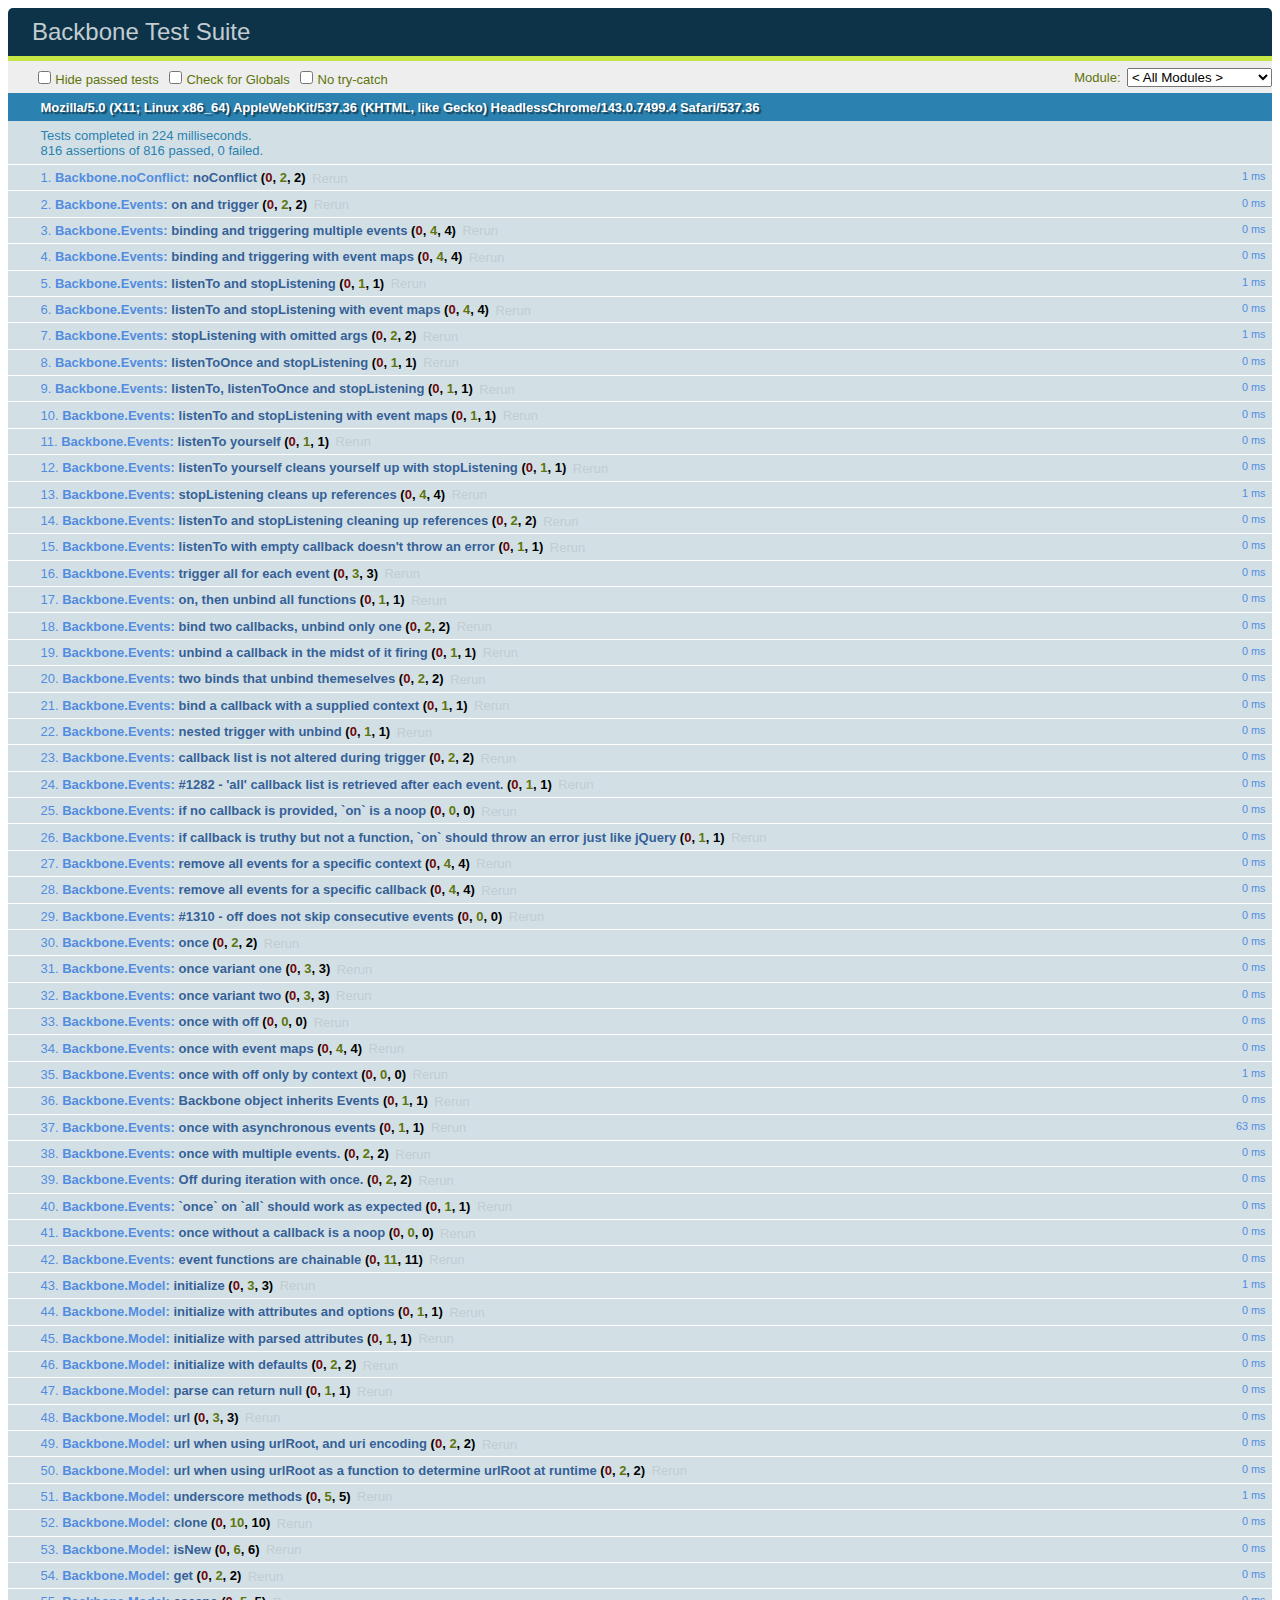
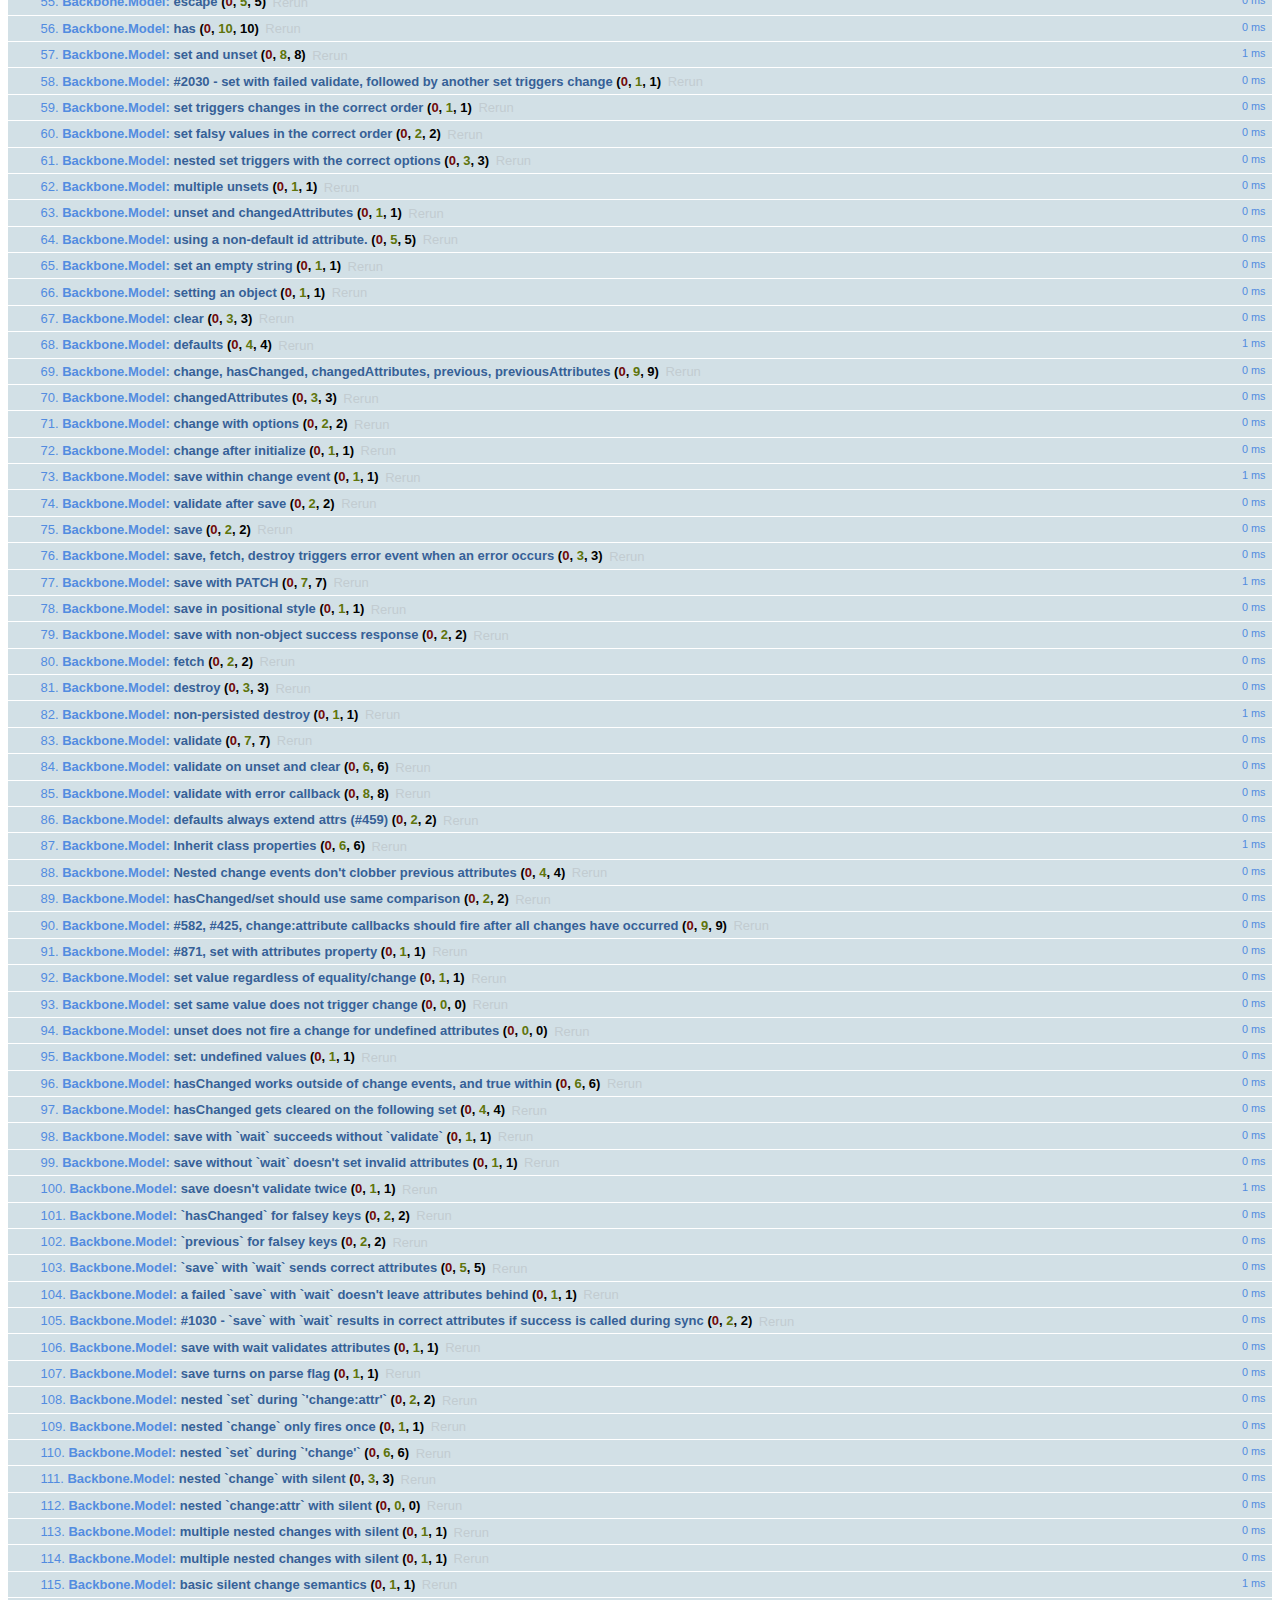
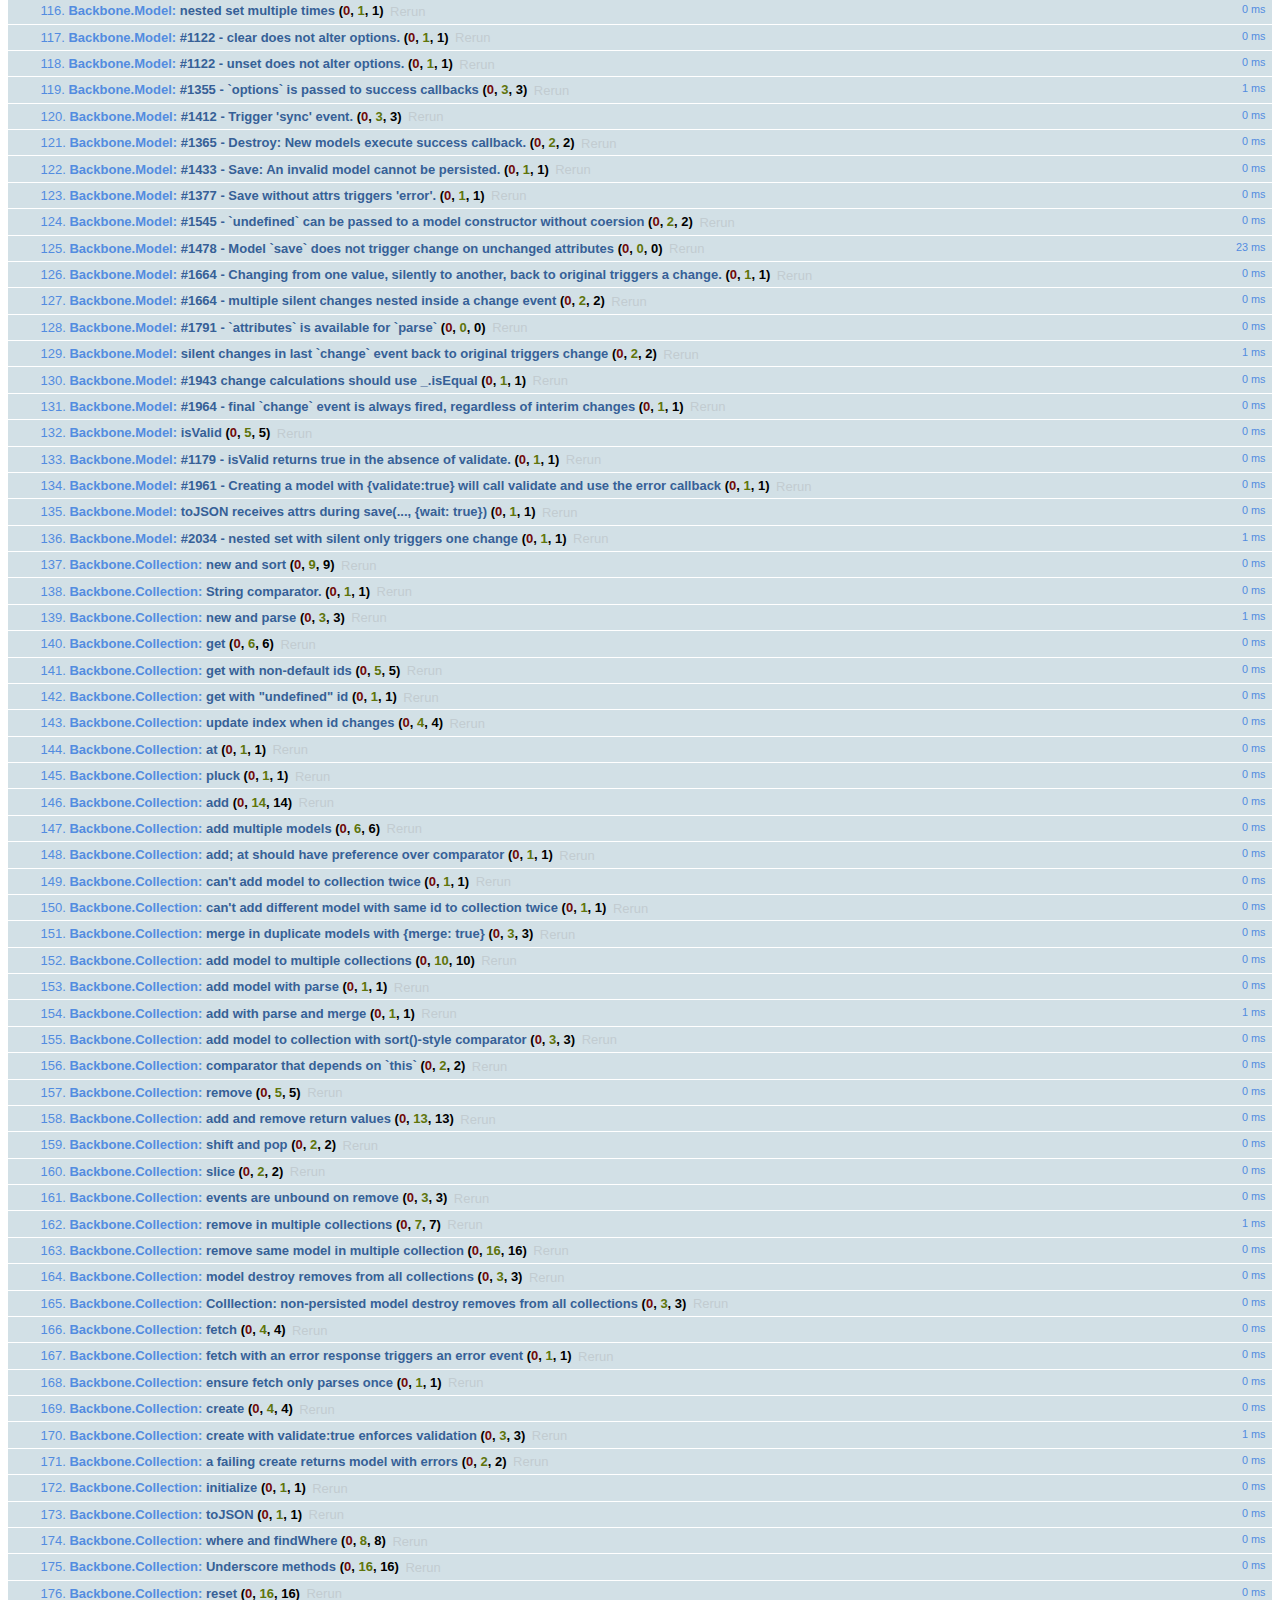
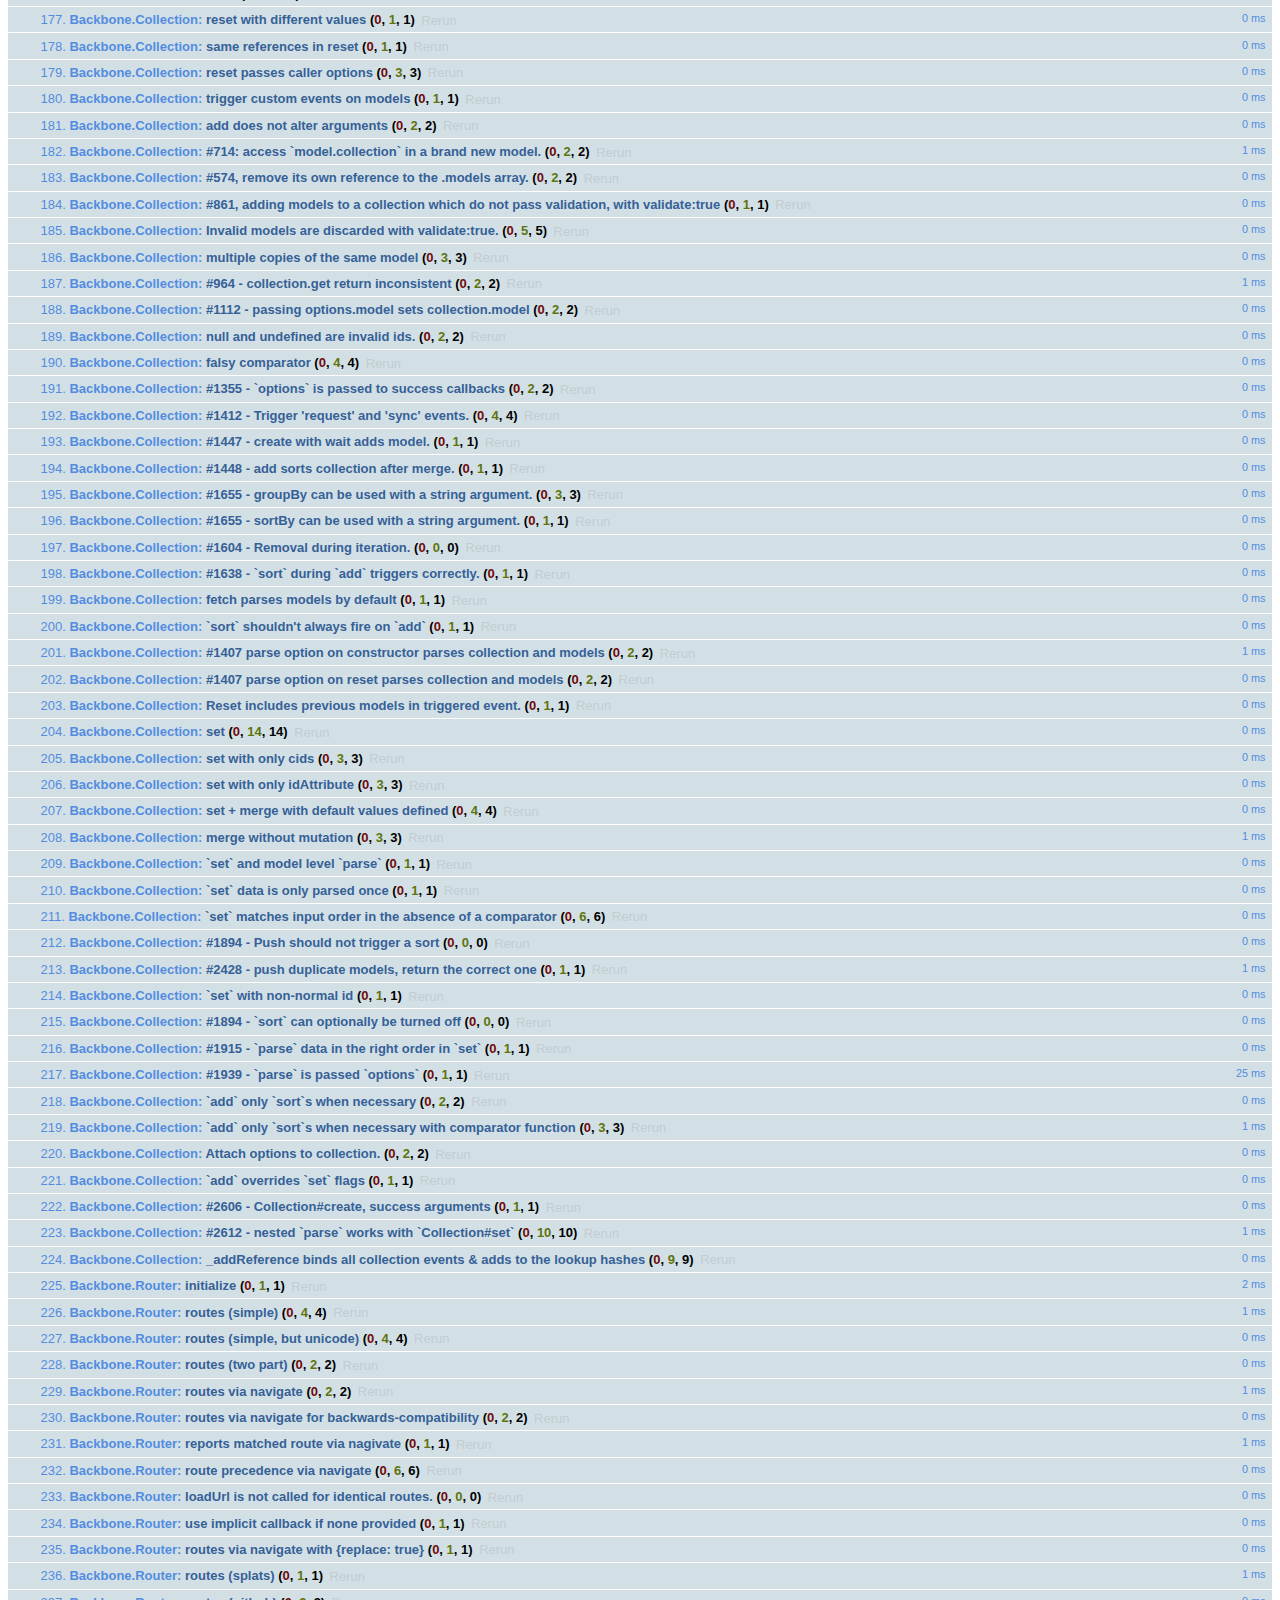
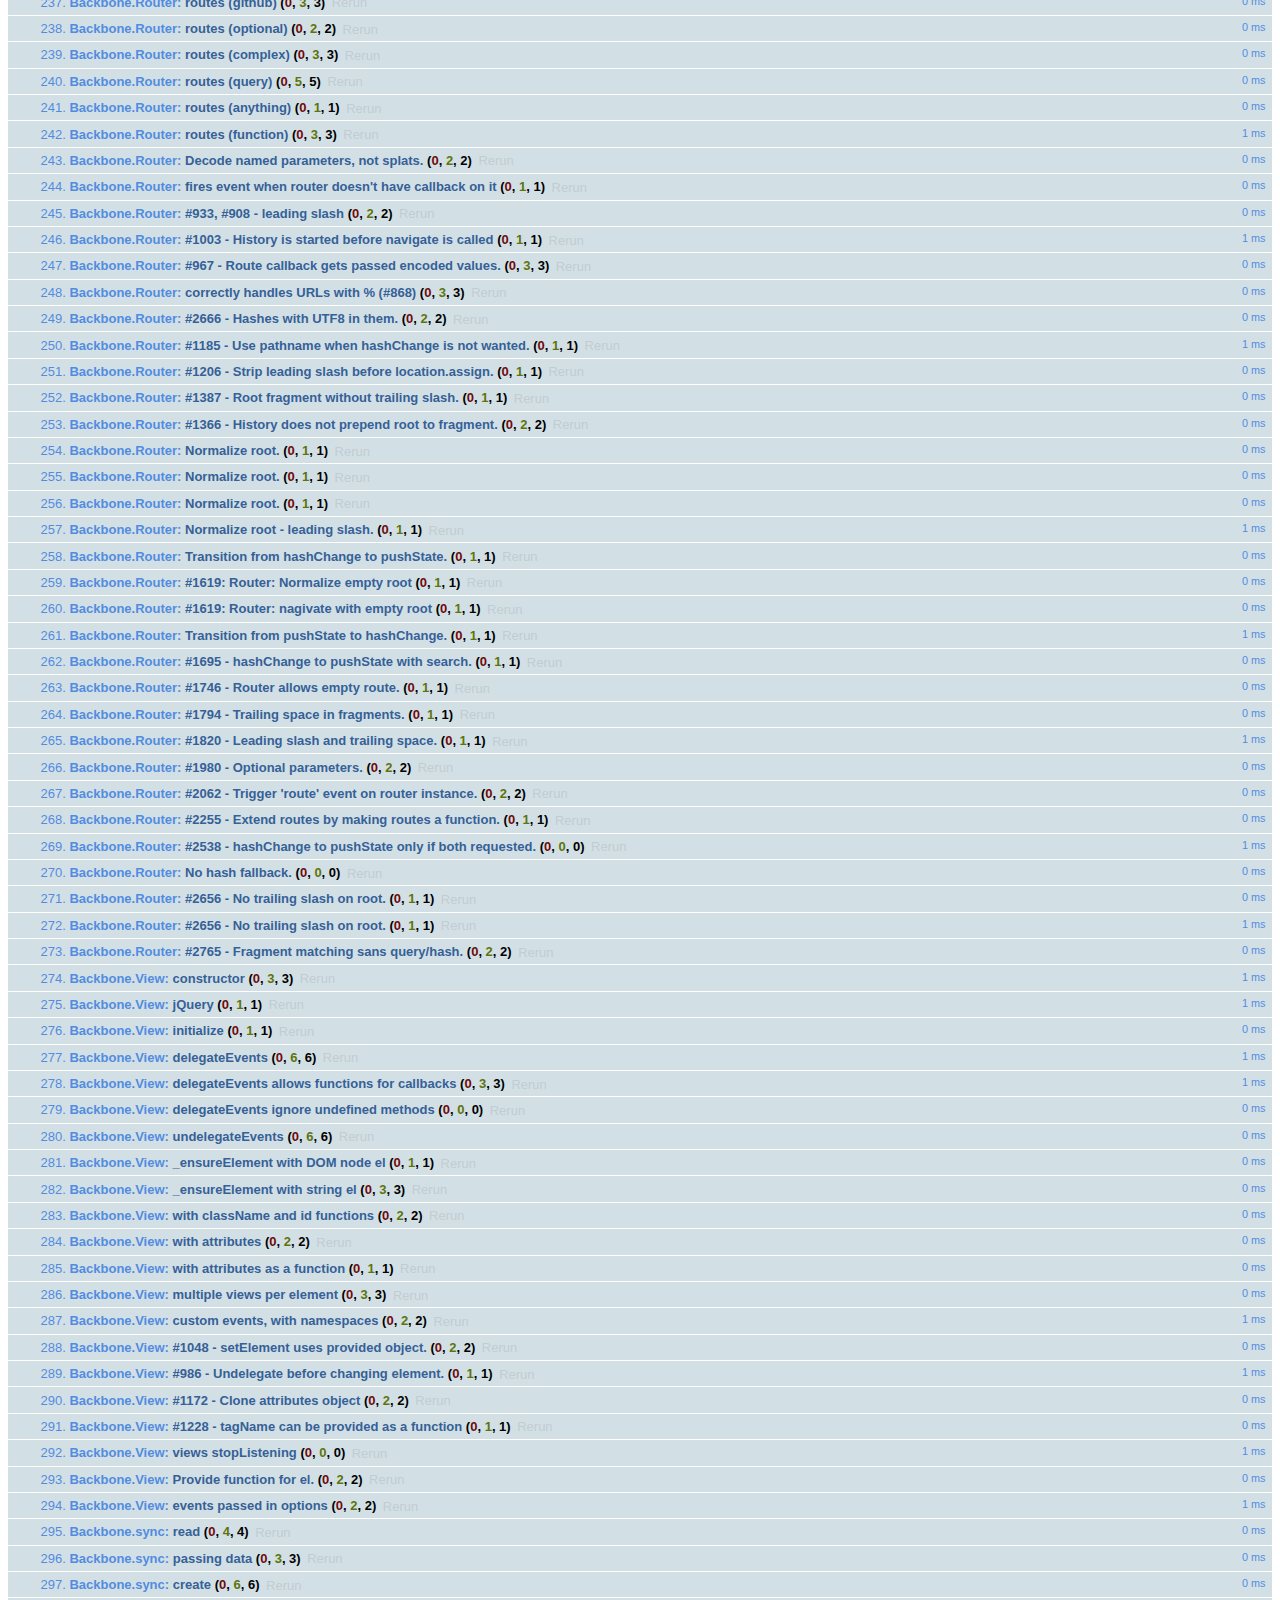
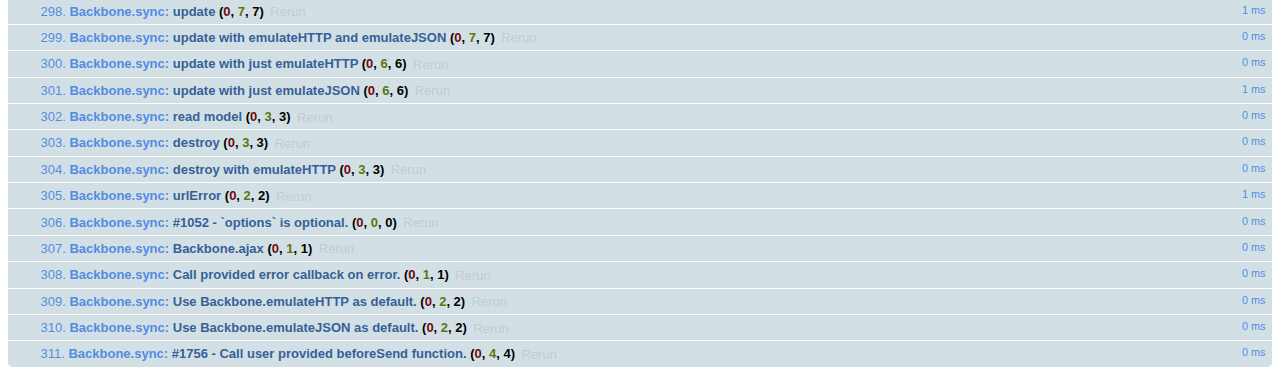
<file: backbone listener/test/index.html>
<!doctype html>
<html>
<head>
  <meta charset='utf8'>
  <title>Backbone Test Suite</title>
  <link rel="stylesheet" href="vendor/qunit.css" type="text/css" media="screen">
  <link rel="icon" href="../docs/images/favicon.ico">
</head>
<body>
  <div id="qunit"></div>
  <div id="qunit-fixture">
    <div id='testElement'>
      <h1>Test</h1>
    </div>
  </div>
  <script src="vendor/json2.js"></script>
  <script src="vendor/jquery.js"></script>
  <script src="vendor/qunit.js"></script>
  <script src="vendor/underscore.js"></script>
  <script src="../backbone.js"></script>
  <script src="environment.js"></script>
  <script src="noconflict.js"></script>
  <script src="events.js"></script>
  <script src="model.js"></script>
  <script src="collection.js"></script>
  <script src="router.js"></script>
  <script src="view.js"></script>
  <script src="sync.js"></script>
</body>
</html>
</file>
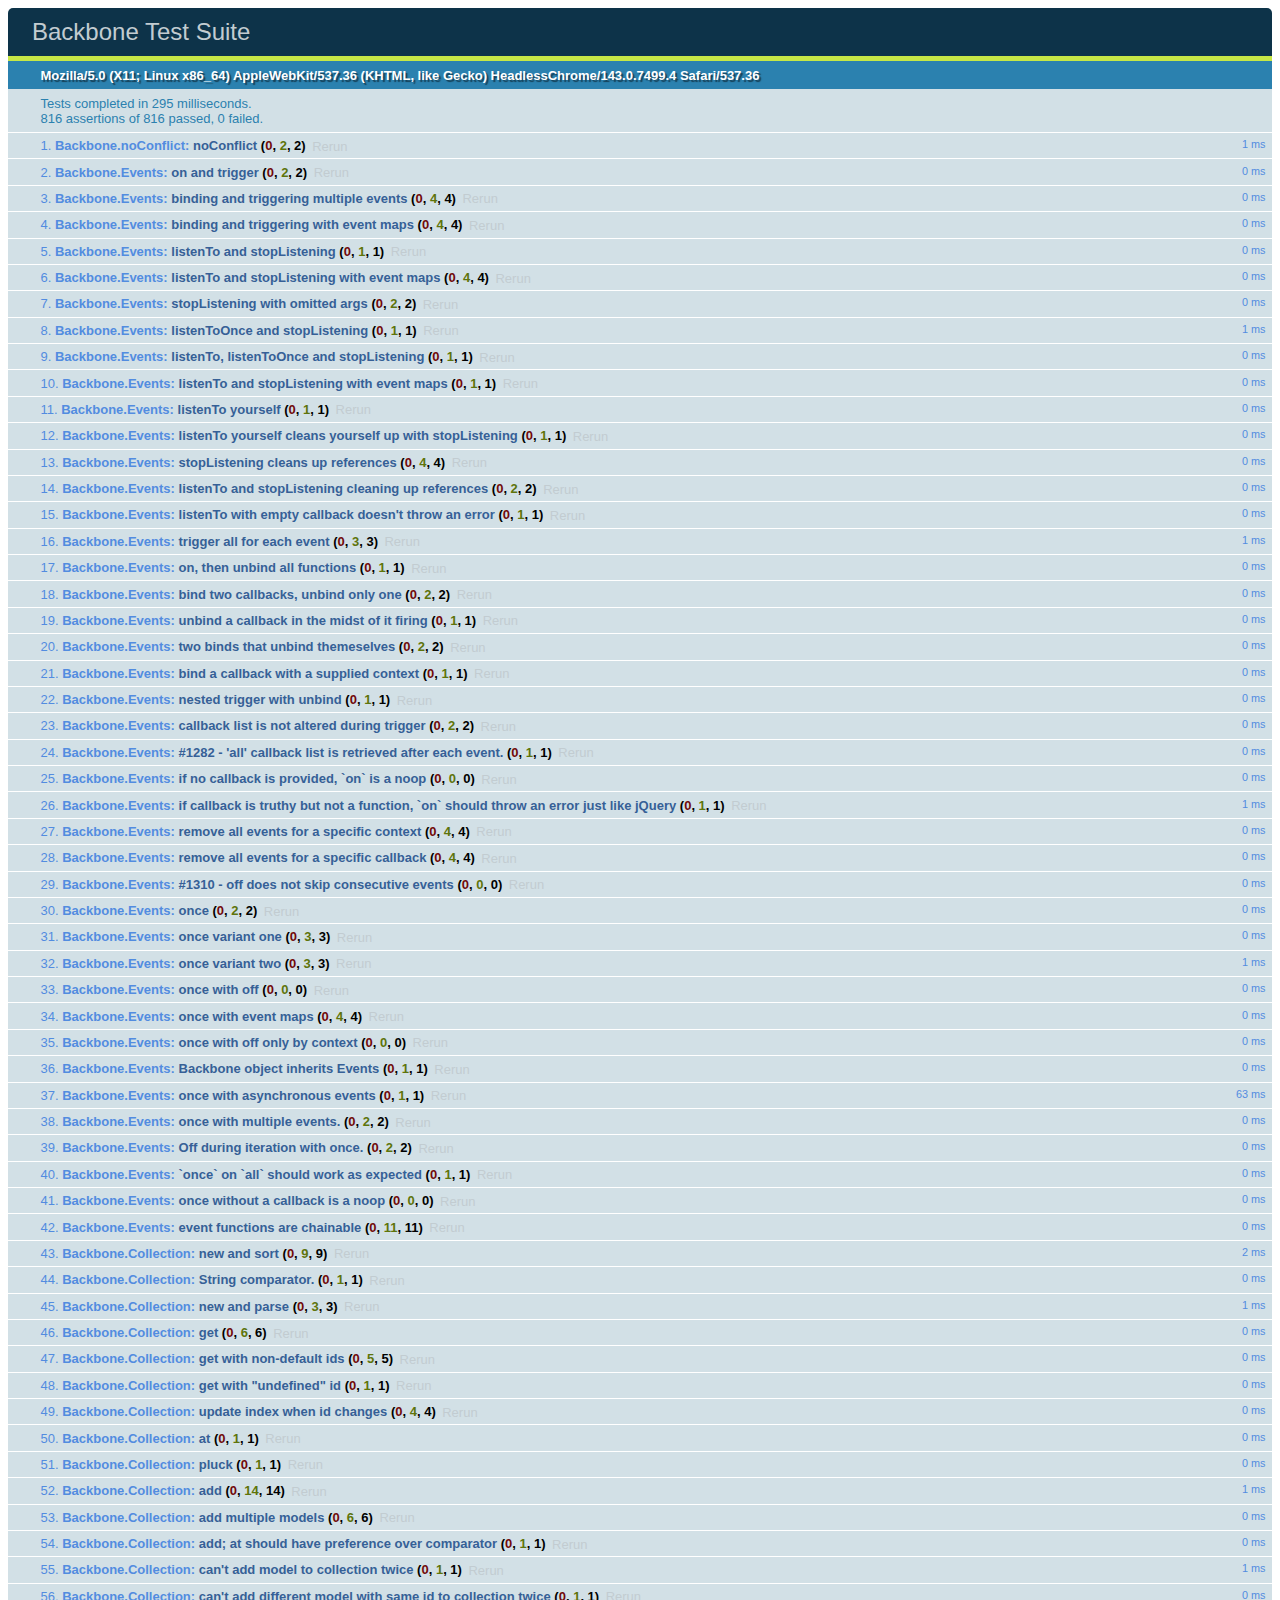
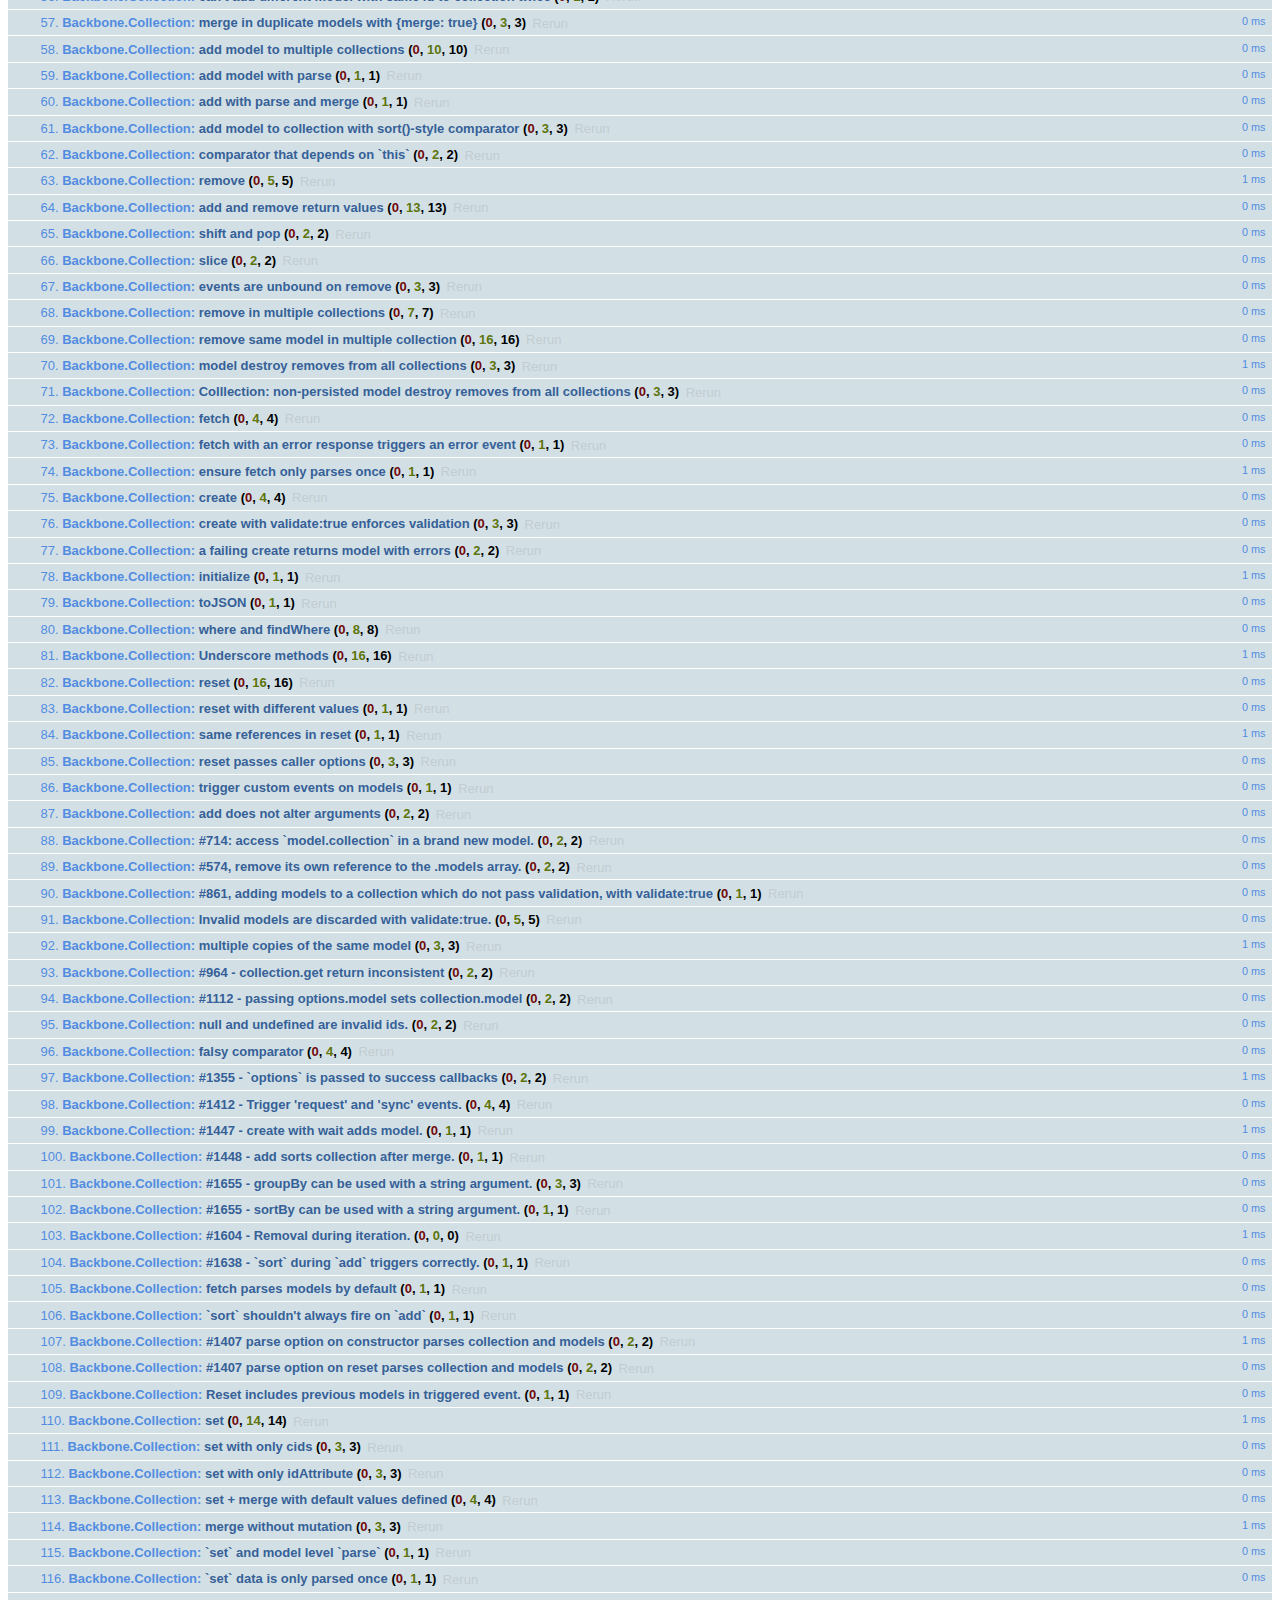
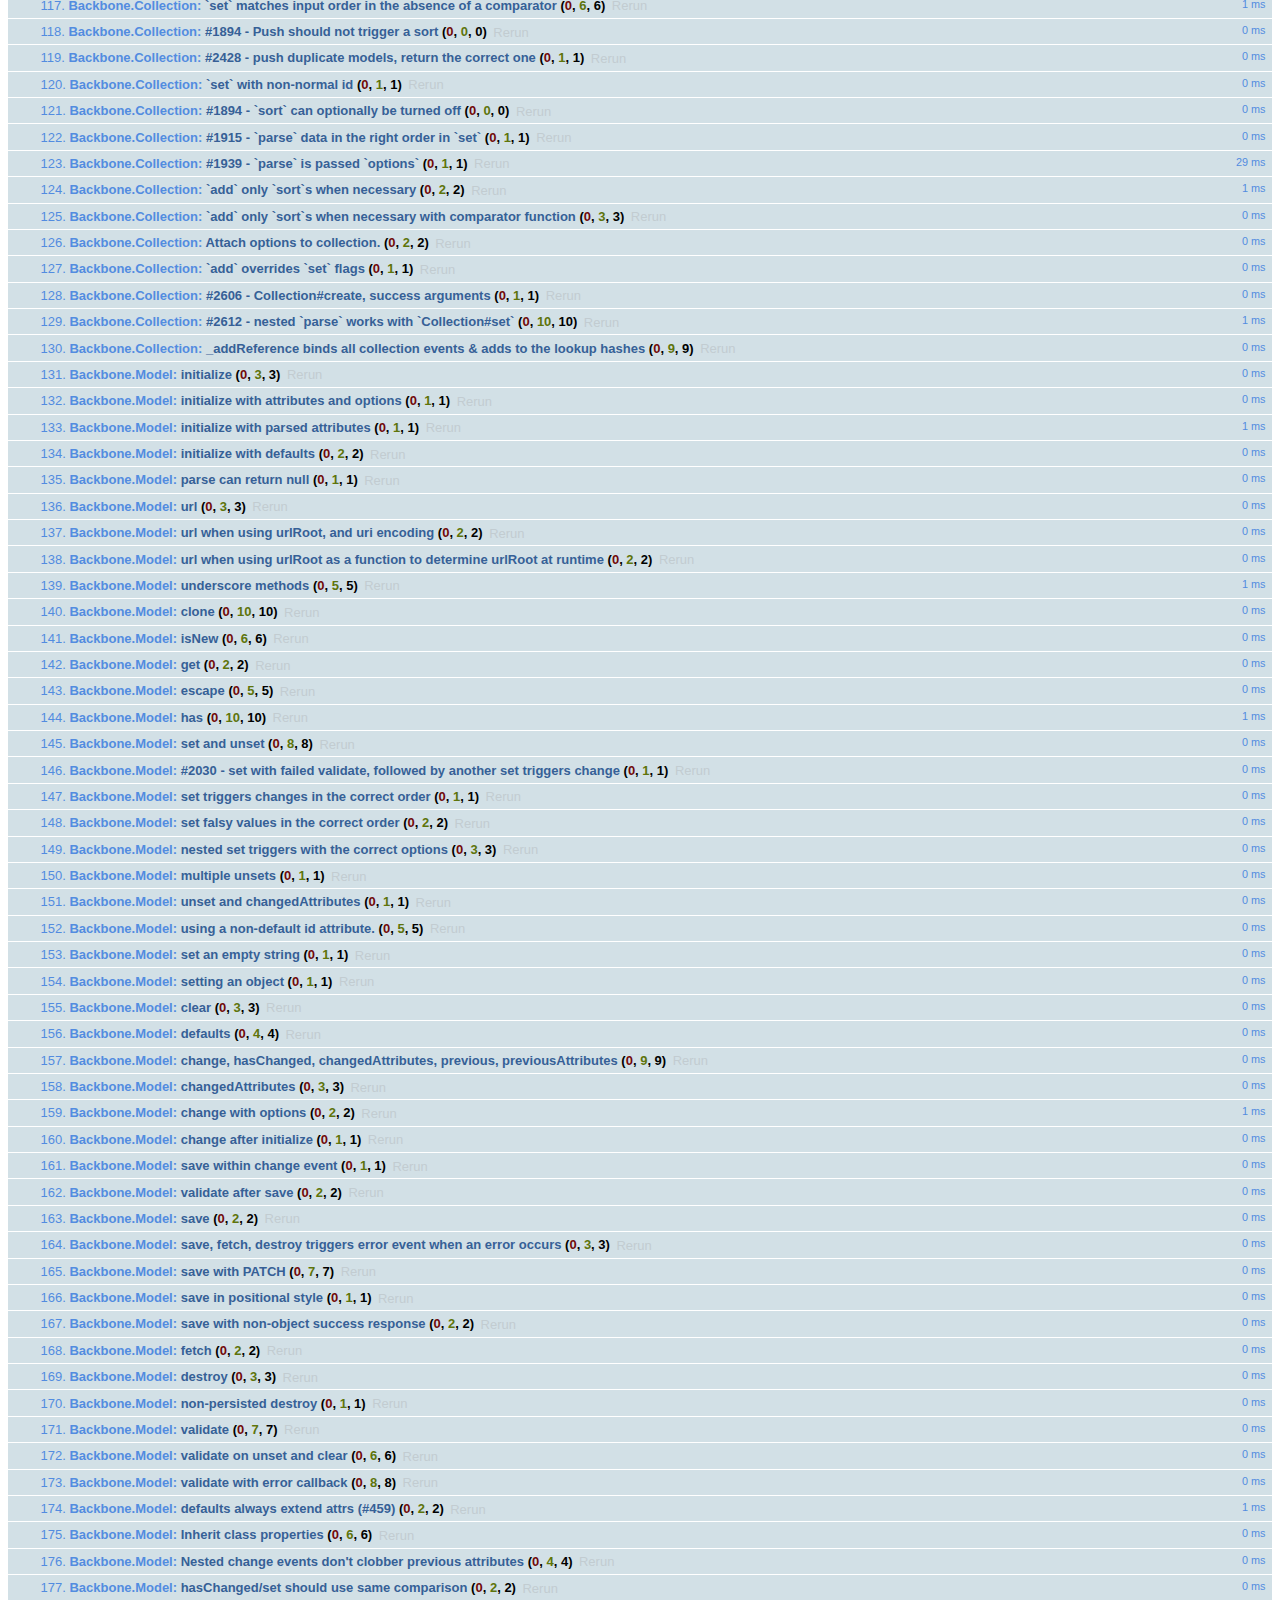
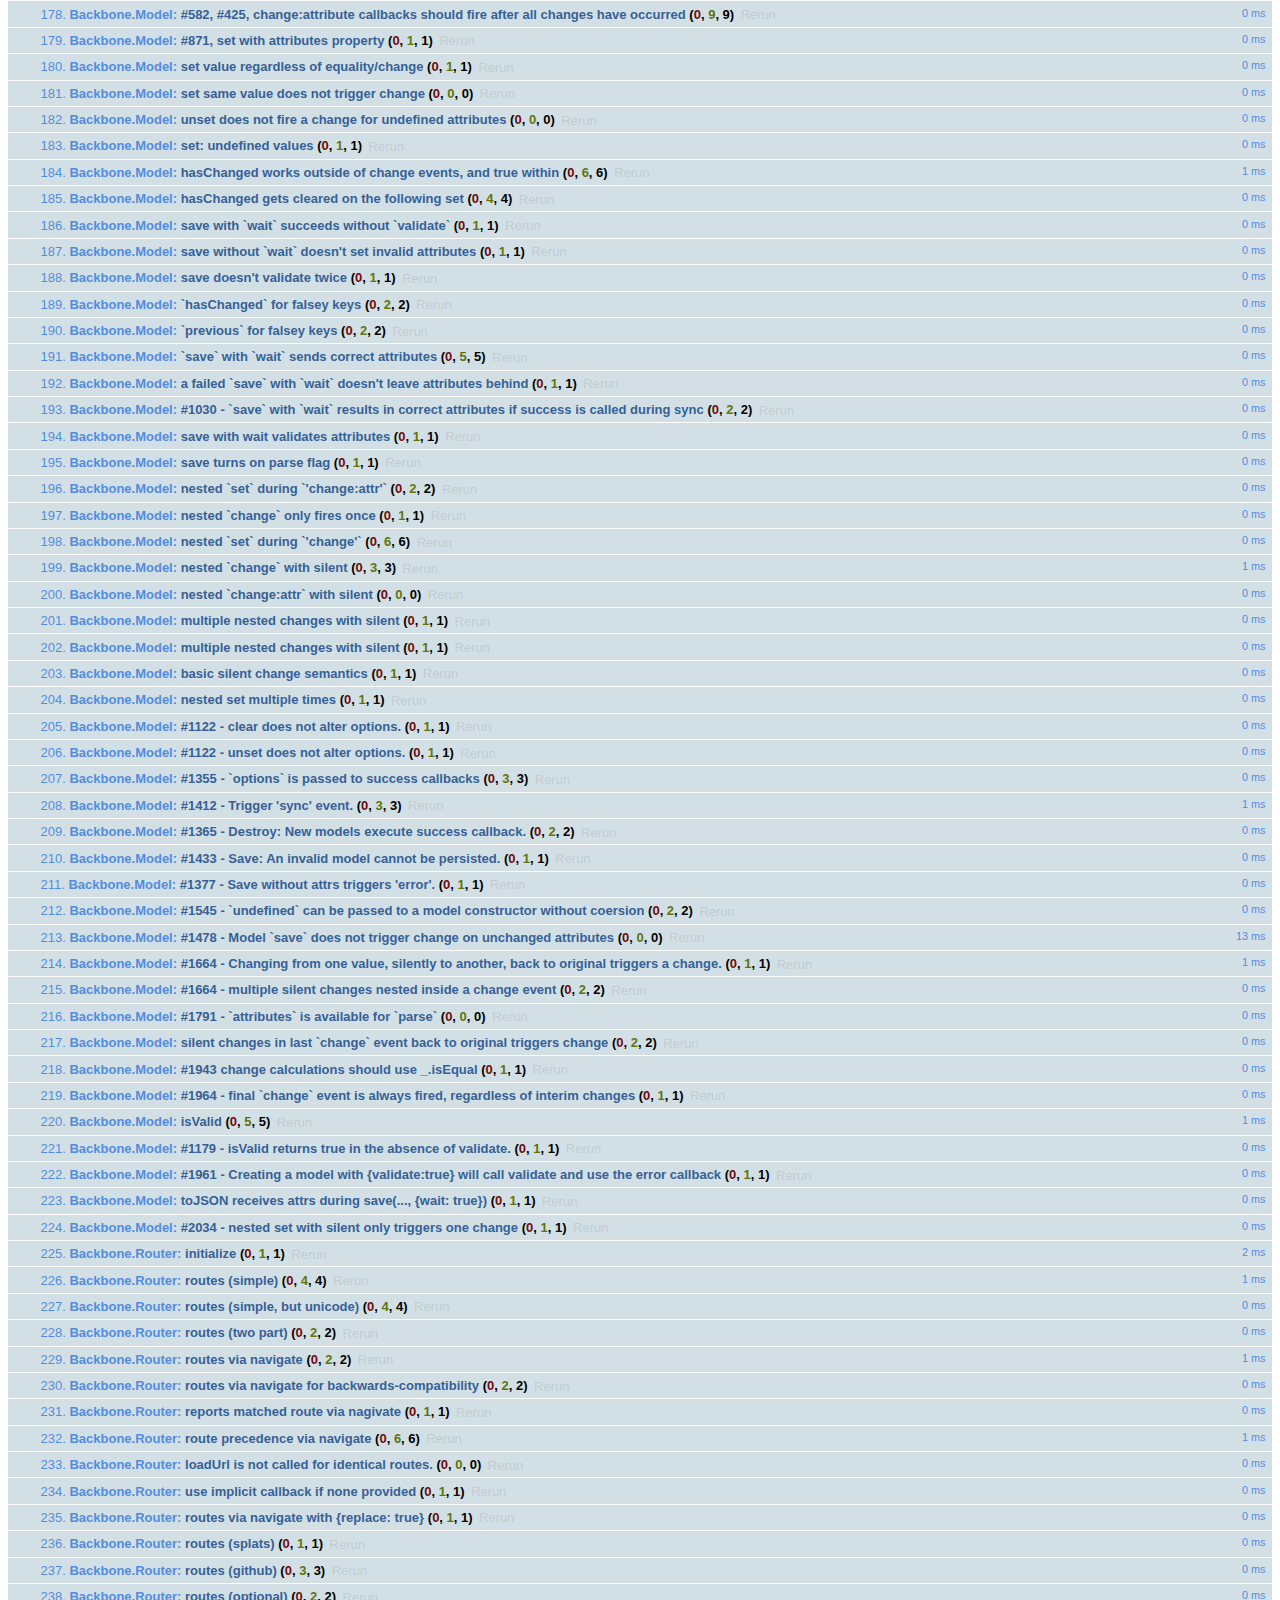
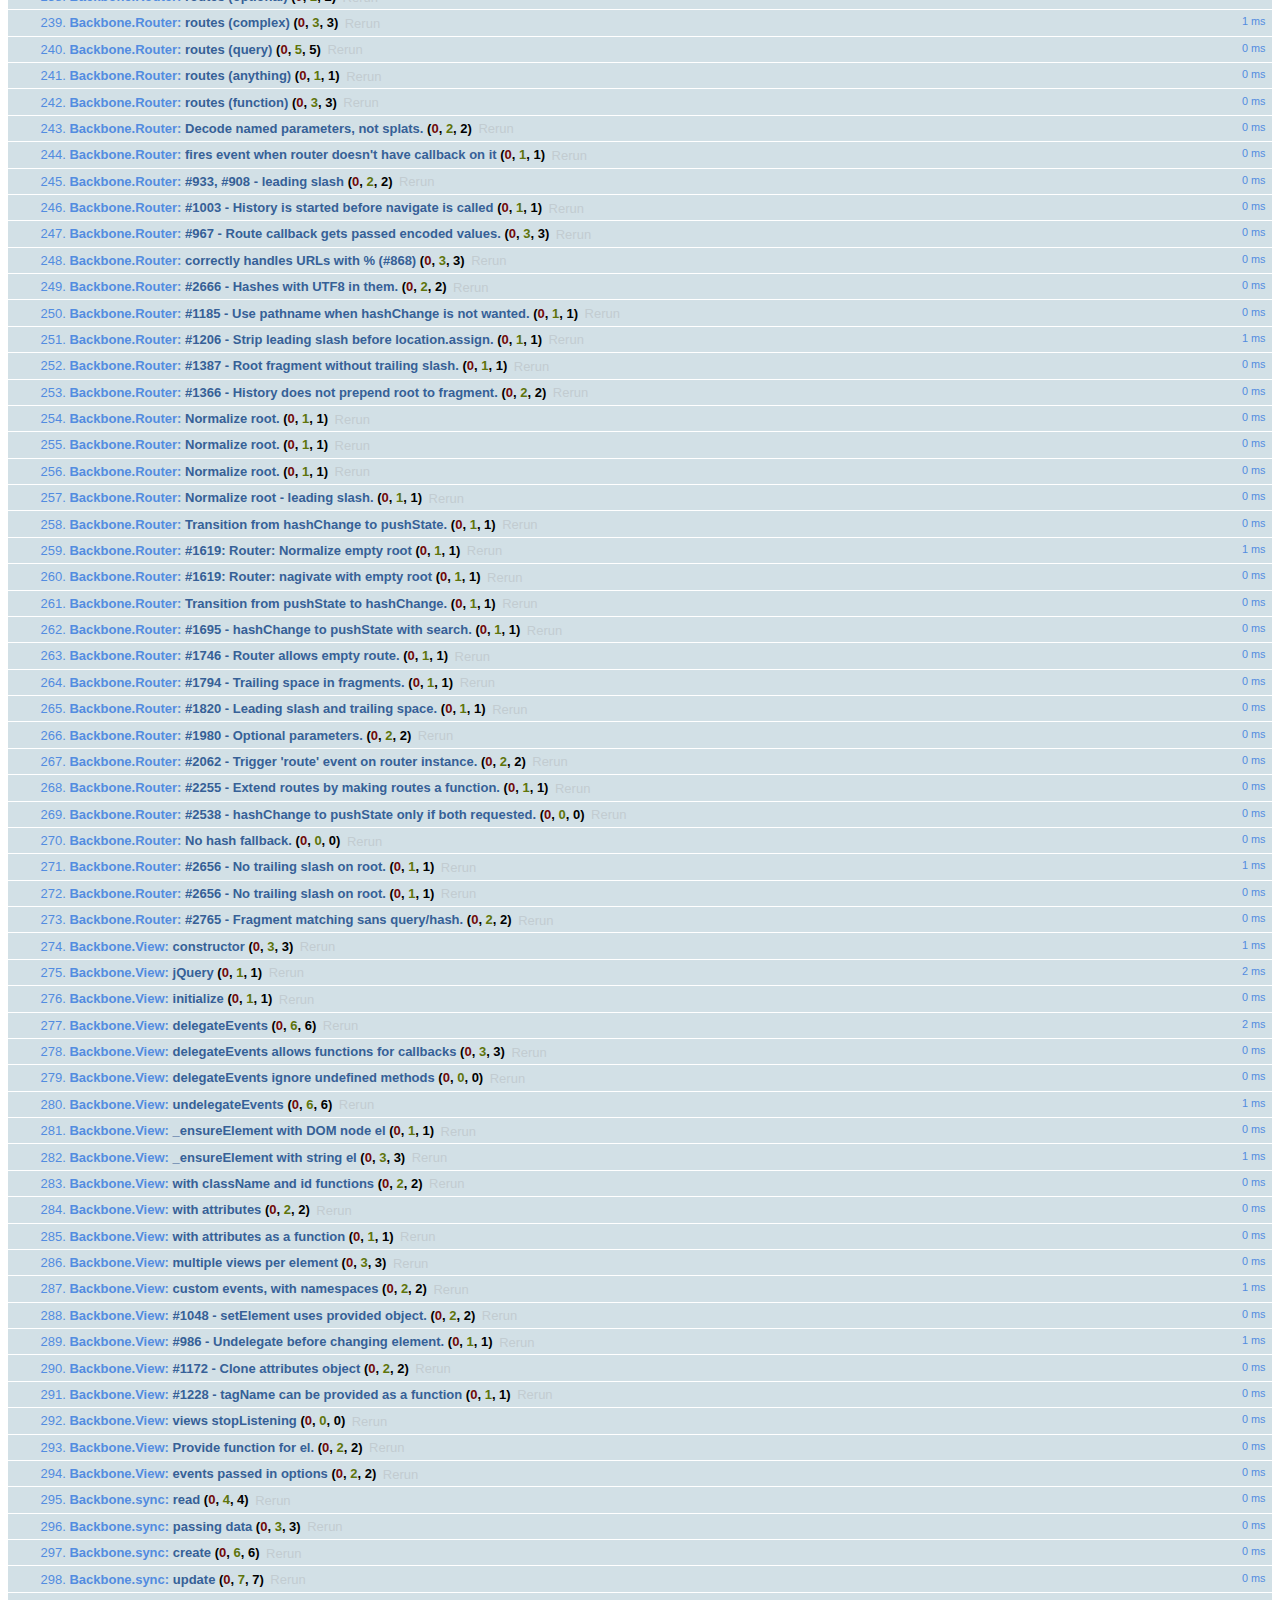
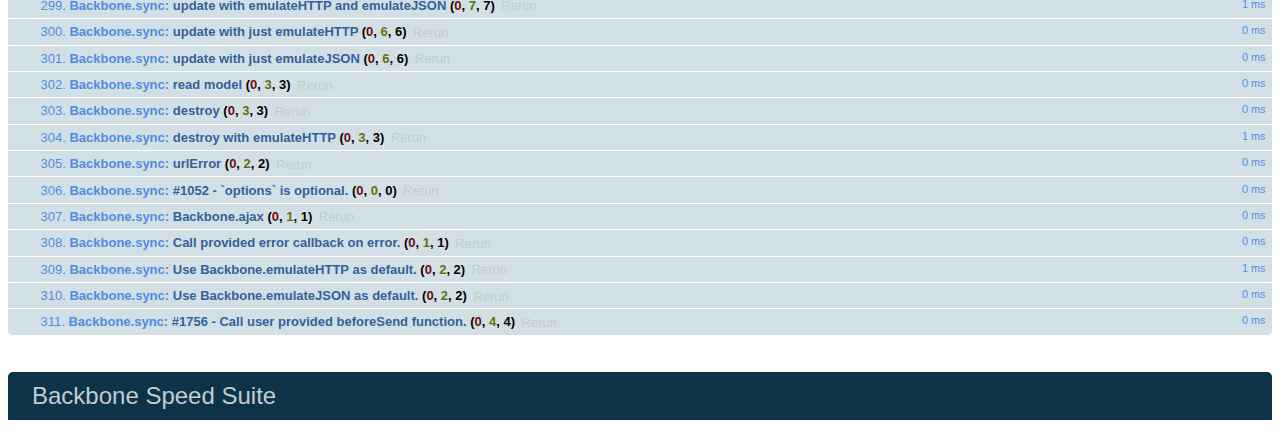
<file: backbone listener/test/test-amd.html>
<!DOCTYPE HTML>
<html>
<head>
  <title>Backbone Test Suite</title>
  <link rel="stylesheet" href="vendor/qunit.css" type="text/css" media="screen" />
  <script type="text/javascript" src="vendor/json2.js"></script>
  <script type="text/javascript" src="vendor/qunit.js"></script>
  <script type="text/javascript" src="vendor/require.js"></script>
  <script>
    // Tests are loaded async, so wait for them
    // to load before starting.
    QUnit.config.autostart = false;

    require.config({
      paths: {
        'jquery': 'vendor/jquery',
        'underscore': 'vendor/underscore',
        'backbone': '../backbone'
      }
    });

    var root = this;

    require(['backbone'], function(Backbone) {
      require([
        'environment',
        'noconflict',
        'events',
        'model',
        'collection',
        'router',
        'view',
        'sync'
      ], function() {
        QUnit.start();
      });
    });
  </script>
</head>
<body>
  <h1 id="qunit-header">Backbone Test Suite</h1>
  <h2 id="qunit-banner"></h2>
  <h2 id="qunit-userAgent"></h2>
  <ol id="qunit-tests"></ol>
  <br /><br />
  <h1 id="qunit-header"><a href="#">Backbone Speed Suite</a></h1>
  <div id="jslitmus_container" style="margin: 20px 10px;"></div>
</body>
</html>
</file>
<file: backbone listener/test/vendor/qunit.css>
/**
 * QUnit v1.12.0 - A JavaScript Unit Testing Framework
 *
 * http://qunitjs.com
 *
 * Copyright 2012 jQuery Foundation and other contributors
 * Released under the MIT license.
 * http://jquery.org/license
 */

/** Font Family and Sizes */

#qunit-tests, #qunit-header, #qunit-banner, #qunit-testrunner-toolbar, #qunit-userAgent, #qunit-testresult {
	font-family: "Helvetica Neue Light", "HelveticaNeue-Light", "Helvetica Neue", Calibri, Helvetica, Arial, sans-serif;
}

#qunit-testrunner-toolbar, #qunit-userAgent, #qunit-testresult, #qunit-tests li { font-size: small; }
#qunit-tests { font-size: smaller; }


/** Resets */

#qunit-tests, #qunit-header, #qunit-banner, #qunit-userAgent, #qunit-testresult, #qunit-modulefilter {
	margin: 0;
	padding: 0;
}


/** Header */

#qunit-header {
	padding: 0.5em 0 0.5em 1em;

	color: #8699a4;
	background-color: #0d3349;

	font-size: 1.5em;
	line-height: 1em;
	font-weight: normal;

	border-radius: 5px 5px 0 0;
	-moz-border-radius: 5px 5px 0 0;
	-webkit-border-top-right-radius: 5px;
	-webkit-border-top-left-radius: 5px;
}

#qunit-header a {
	text-decoration: none;
	color: #c2ccd1;
}

#qunit-header a:hover,
#qunit-header a:focus {
	color: #fff;
}

#qunit-testrunner-toolbar label {
	display: inline-block;
	padding: 0 .5em 0 .1em;
}

#qunit-banner {
	height: 5px;
}

#qunit-testrunner-toolbar {
	padding: 0.5em 0 0.5em 2em;
	color: #5E740B;
	background-color: #eee;
	overflow: hidden;
}

#qunit-userAgent {
	padding: 0.5em 0 0.5em 2.5em;
	background-color: #2b81af;
	color: #fff;
	text-shadow: rgba(0, 0, 0, 0.5) 2px 2px 1px;
}

#qunit-modulefilter-container {
	float: right;
}

/** Tests: Pass/Fail */

#qunit-tests {
	list-style-position: inside;
}

#qunit-tests li {
	padding: 0.4em 0.5em 0.4em 2.5em;
	border-bottom: 1px solid #fff;
	list-style-position: inside;
}

#qunit-tests.hidepass li.pass, #qunit-tests.hidepass li.running  {
	display: none;
}

#qunit-tests li strong {
	cursor: pointer;
}

#qunit-tests li a {
	padding: 0.5em;
	color: #c2ccd1;
	text-decoration: none;
}
#qunit-tests li a:hover,
#qunit-tests li a:focus {
	color: #000;
}

#qunit-tests li .runtime {
	float: right;
	font-size: smaller;
}

.qunit-assert-list {
	margin-top: 0.5em;
	padding: 0.5em;

	background-color: #fff;

	border-radius: 5px;
	-moz-border-radius: 5px;
	-webkit-border-radius: 5px;
}

.qunit-collapsed {
	display: none;
}

#qunit-tests table {
	border-collapse: collapse;
	margin-top: .2em;
}

#qunit-tests th {
	text-align: right;
	vertical-align: top;
	padding: 0 .5em 0 0;
}

#qunit-tests td {
	vertical-align: top;
}

#qunit-tests pre {
	margin: 0;
	white-space: pre-wrap;
	word-wrap: break-word;
}

#qunit-tests del {
	background-color: #e0f2be;
	color: #374e0c;
	text-decoration: none;
}

#qunit-tests ins {
	background-color: #ffcaca;
	color: #500;
	text-decoration: none;
}

/*** Test Counts */

#qunit-tests b.counts                       { color: black; }
#qunit-tests b.passed                       { color: #5E740B; }
#qunit-tests b.failed                       { color: #710909; }

#qunit-tests li li {
	padding: 5px;
	background-color: #fff;
	border-bottom: none;
	list-style-position: inside;
}

/*** Passing Styles */

#qunit-tests li li.pass {
	color: #3c510c;
	background-color: #fff;
	border-left: 10px solid #C6E746;
}

#qunit-tests .pass                          { color: #528CE0; background-color: #D2E0E6; }
#qunit-tests .pass .test-name               { color: #366097; }

#qunit-tests .pass .test-actual,
#qunit-tests .pass .test-expected           { color: #999999; }

#qunit-banner.qunit-pass                    { background-color: #C6E746; }

/*** Failing Styles */

#qunit-tests li li.fail {
	color: #710909;
	background-color: #fff;
	border-left: 10px solid #EE5757;
	white-space: pre;
}

#qunit-tests > li:last-child {
	border-radius: 0 0 5px 5px;
	-moz-border-radius: 0 0 5px 5px;
	-webkit-border-bottom-right-radius: 5px;
	-webkit-border-bottom-left-radius: 5px;
}

#qunit-tests .fail                          { color: #000000; background-color: #EE5757; }
#qunit-tests .fail .test-name,
#qunit-tests .fail .module-name             { color: #000000; }

#qunit-tests .fail .test-actual             { color: #EE5757; }
#qunit-tests .fail .test-expected           { color: green;   }

#qunit-banner.qunit-fail                    { background-color: #EE5757; }


/** Result */

#qunit-testresult {
	padding: 0.5em 0.5em 0.5em 2.5em;

	color: #2b81af;
	background-color: #D2E0E6;

	border-bottom: 1px solid white;
}
#qunit-testresult .module-name {
	font-weight: bold;
}

/** Fixture */

#qunit-fixture {
	position: absolute;
	top: -10000px;
	left: -10000px;
	width: 1000px;
	height: 1000px;
}
</file>
